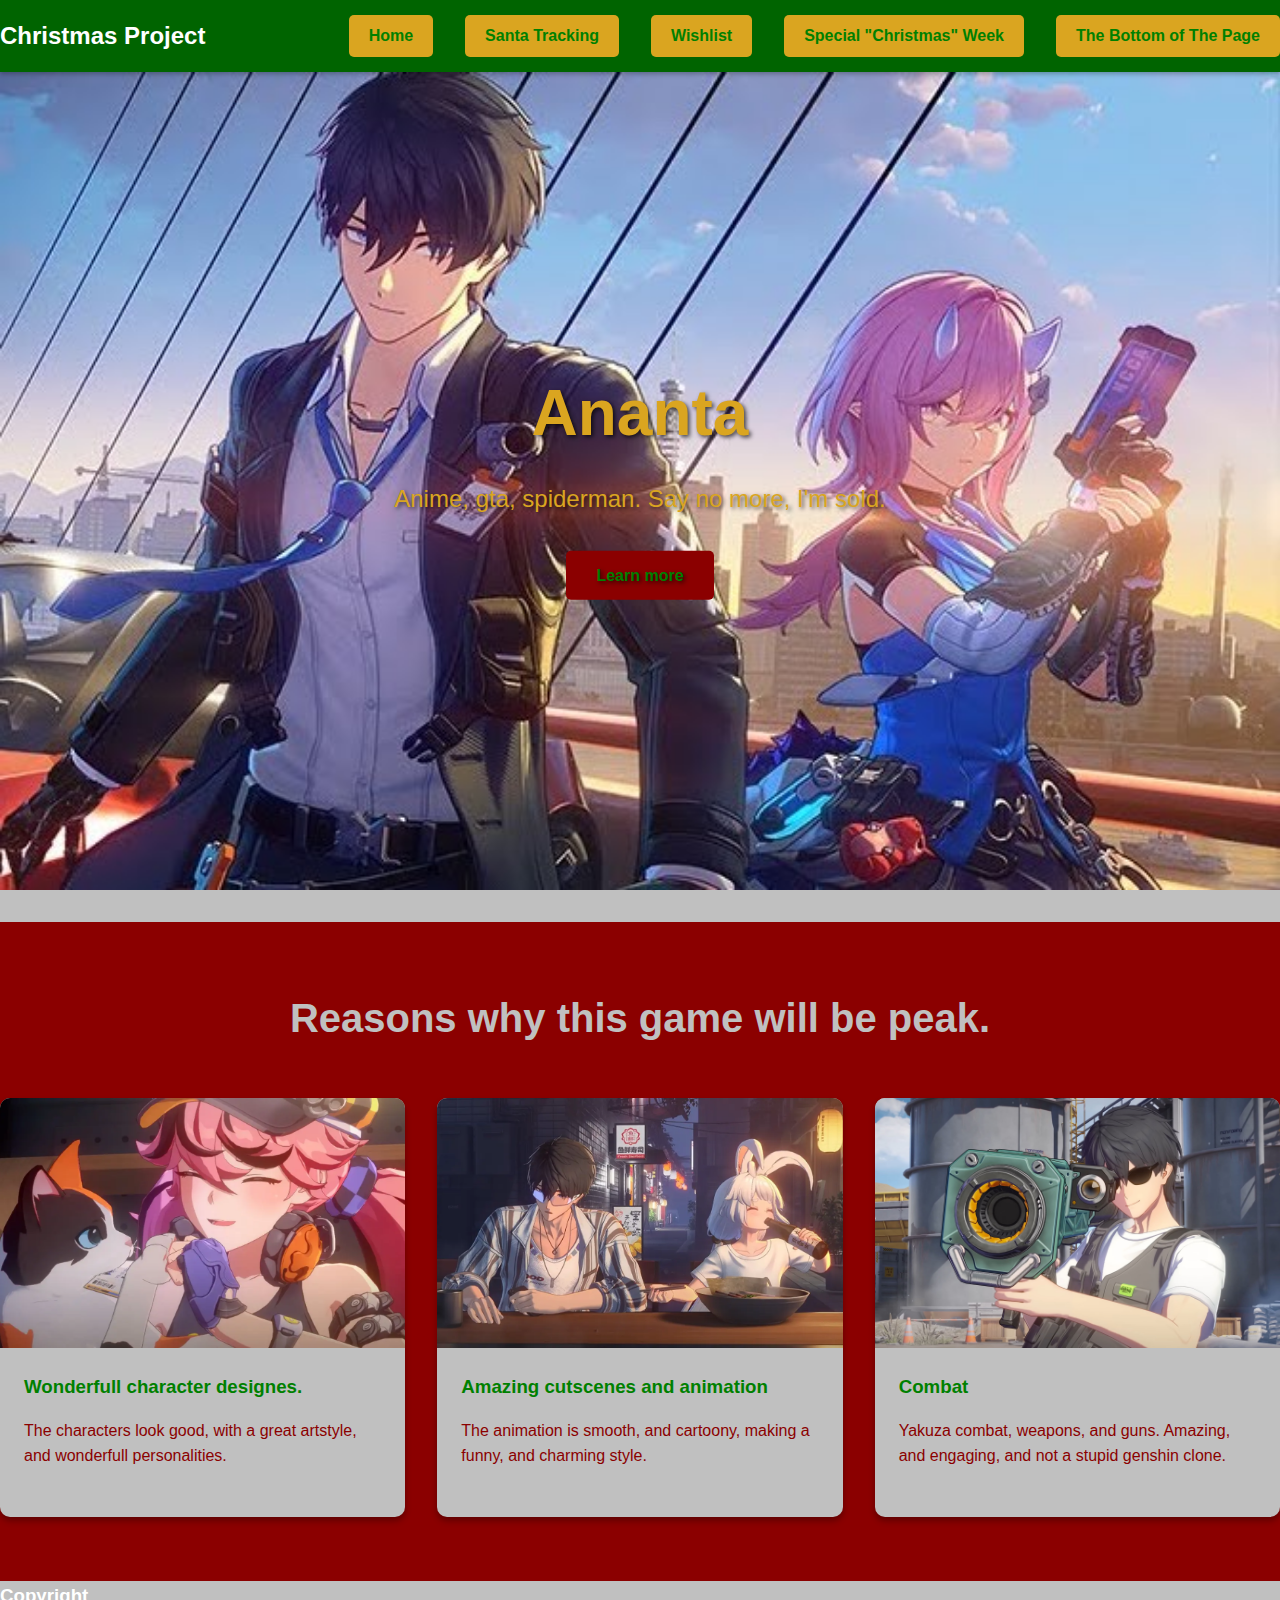
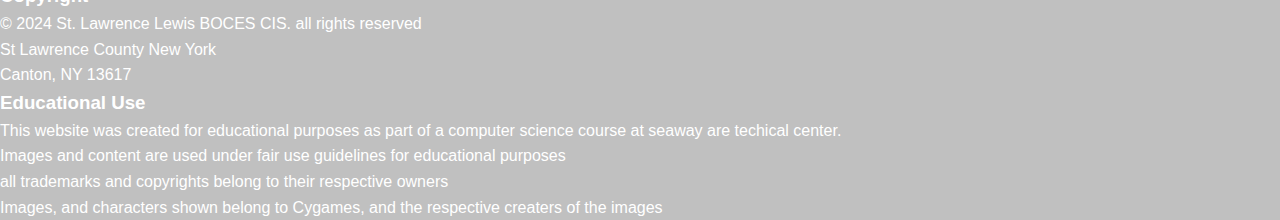
<file: ananta.html>
<!DOCTYPE html>
<html lang="en">
<head>
    <meta charset="UTF-8">
    <meta name="viewport" content="width=device-width, initial-scale=1.0">
    <title>The Cops</title>
    <link rel="stylesheet" href="css/styles2.css">
    <link rel="icon" href="images/Biggest week.png">
</head>
<body>
    <!-- ==================== NAVIGATION BAR ==================== -->
    <!-- TODO: Create a responsive navigation bar using Flexbox -->
    <!-- The navigation should include:
         - A logo/brand name for St. Lawrence County
         - Navigation links (Home, Attractions, About, Events, Contact)
         - Use the class "navbar" for the nav element -->
    <nav class="navbar">
        <div class="container">
            <!-- TODO: Add the brand/logo -->
            <div class="nav-brand">Christmas Project</div>
            
            <!-- TODO: Create an unordered list with navigation links -->
            <!-- Use the class "nav-menu" for the ul element -->
            <ul class="nav-menu">
                <!-- TODO: Add 5 navigation list items with links -->
                <!-- Example: <li><a href="#home">Home</a></li> -->
                <li><a href="index.html">Home</a></li>
                <li><a href="#santa">Santa Tracking</a></li>
                <li><a href="#wish">Wishlist</a></li>
                <li><a href="#week">Special "Christmas" Week</a></li>
                <li><a href="#bottom">The Bottom of The Page</a></li>
                
            </ul>
        </div>
    </nav>

    <section class="hero hero-1">
        <!-- TODO: Add a responsive hero image -->
        <!-- Use images of the St. Lawrence River, Adirondacks, or local attractions -->
        <!-- Example: <img src="your-image-url" alt="St. Lawrence River"> -->
        <img src="images/ananta.jpeg" width="1200" height="600" fit="crop" alt="Definitly the St. Lawrence River">
        
        <div class="hero-content">
            <!-- TODO: Add a compelling heading -->
            <!-- Example: <h1>Discover New York's North Country</h1> -->
            <h1>Ananta</h1>
            <p>Anime, gta, spiderman. Say no more, I'm sold.</p>
            <a href="#" class="btn btn-primary">Learn more</a>
            
            
            
        </div>
    </section>

    <section class="cards-section">
        <div class="container">
            <!-- TODO: Add a section heading -->
            <h2 class="section-title">Reasons why this game will be peak.</h2>
            
            <!-- TODO: Create a grid container with class "cards-grid" -->
            <div class="cards-grid">
                
                <!-- ========== CARD 1 ========== -->
                <!-- TODO: Create a card about one aspect of St. Lawrence County -->
                <!-- Each card should include:
                     - A header image
                     - A heading (h3)
                     - A brief description paragraph
                     - A "Learn More" button with class "btn btn-secondary" -->
                
                <div class="card">
                    <!-- TODO: Add card image -->
                     <img src="images/Anantaindividual.webp" width="400px" height="250px" fit="crop" alt="Outcome of my memories">
                    <!-- Example topics: Fishing, State Parks, Museums, Education, etc. -->
                    
                    
                    <div class="card-content">
                        <!-- TODO: Add card heading -->
                        <h3>Wonderfull character designes.</h3>
                        <p>The characters look good, with a great artstyle, and wonderfull personalities.</p>
                        
                        
                        
                    </div>
                </div>
<!-- ========== CARD 2 ========== -->
                <div class="card">
                    <!-- TODO: Add card image -->
                     <img src="images/Ananta cutscene.webp" width="400px" height="250px" fit="crop" alt="adirondack state park">
                    <!-- Example topics: Fishing, State Parks, Museums, Education, etc. -->
                    
                    
                    <div class="card-content">
                        <!-- TODO: Add card heading -->
                        <h3>Amazing cutscenes and animation</h3>
                        
                        <!-- TODO: Add card description -->
                        <p>The animation is smooth, and cartoony, making a funny, and charming style.</p>
                        
                        <!-- TODO: Add "Learn More" button -->
                        
                    </div>
                </div>

                <!-- ========== CARD 3 ========== -->
                <!-- TODO: Create your third card -->
                <div class="card">
                    <!-- TODO: Add card image -->
                     <img src="images/rpg.jpg" width="400px" height="250px" fit="crop" alt="adirondack mountains">
                    <!-- Example topics: Fishing, State Parks, Museums, Education, etc. -->
                    
                    
                    <div class="card-content">
                        <!-- TODO: Add card heading -->
                        <h3>Combat</h3>
                        
                        <!-- TODO: Add card description -->
                        <p>Yakuza combat, weapons, and guns. Amazing, and engaging, and not a stupid genshin clone.</p>
                        
                        <!-- TODO: Add "Learn More" button -->
                       
                    </div>
                </div>

                
                    
            </div>
        </div>
    </section>

    <footer class="footer">
        <div class="container">
            <div class="footer-grid">
            

                <!-- ========== COPYRIGHT SECTION ========== -->
                <!-- TODO: Create copyright section -->
                <div class="footer-section footer-copyright">
                    <h3>Copyright</h3>
                    <!-- TODO: Add copyright text -->
                    <!-- Example: &copy; 2024 St. Lawrence County Tourism -->
                    <p>&copy; 2024 St. Lawrence Lewis BOCES CIS. all rights reserved</p>
                    <p>St Lawrence County New York</p>
                    <p>Canton, NY 13617</p>
                </div>

                <!-- ========== FAIR USE STATEMENT ========== -->
                <!-- TODO: Create educational fair use statement -->
                <div class="footer-section footer-disclaimer">
                    <h3>Educational Use</h3>
                    <!-- TODO: Add a fair use statement for educational purposes -->
                    <!-- Example: "This website was created for educational purposes..." -->
                    <p>This website was created for educational purposes as part of a computer science course at seaway are techical center.</p>
                    <p>Images and content are used under fair use guidelines for educational purposes</p>
                    <p>all trademarks and copyrights belong to their respective owners</p>
                    <p>Images, and characters shown belong to Cygames, and the respective creaters of the images</p>
                </div>
    </footer>
    
</body>
</html>
</file>
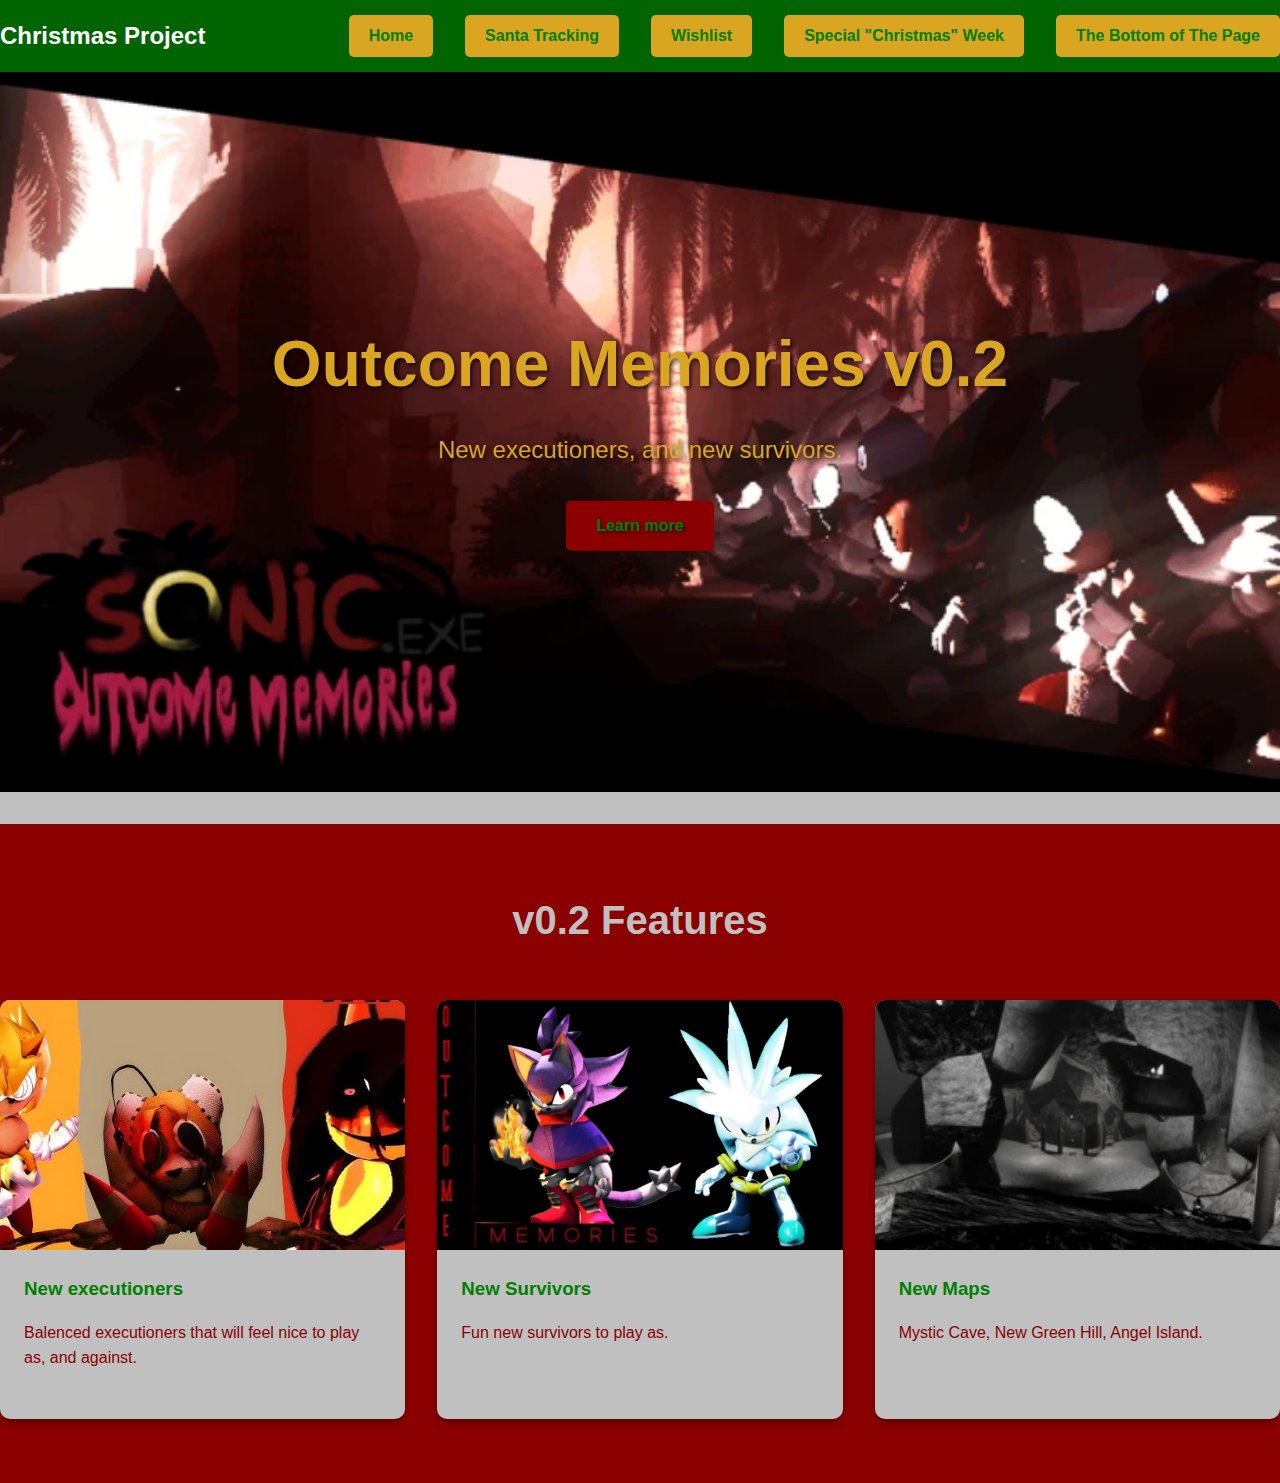
<file: energy.html>
<!DOCTYPE html>
<html lang="en">
<head>
    <meta charset="UTF-8">
    <meta name="viewport" content="width=device-width, initial-scale=1.0">
    <title>Outcome of Our Memories</title>
    <link rel="stylesheet" href="css/styles2.css">
    <link rel="icon" href="images/Biggest week.png">
</head>
<body>
    <!-- ==================== NAVIGATION BAR ==================== -->
    <!-- TODO: Create a responsive navigation bar using Flexbox -->
    <!-- The navigation should include:
         - A logo/brand name for St. Lawrence County
         - Navigation links (Home, Attractions, About, Events, Contact)
         - Use the class "navbar" for the nav element -->
    <nav class="navbar">
        <div class="container">
            <!-- TODO: Add the brand/logo -->
            <div class="nav-brand">Christmas Project</div>
            
            <!-- TODO: Create an unordered list with navigation links -->
            <!-- Use the class "nav-menu" for the ul element -->
            <ul class="nav-menu">
                <!-- TODO: Add 5 navigation list items with links -->
                <!-- Example: <li><a href="#home">Home</a></li> -->
                <li><a href="index.html">Home</a></li>
                <li><a href="#santa">Santa Tracking</a></li>
                <li><a href="#wish">Wishlist</a></li>
                <li><a href="#week">Special "Christmas" Week</a></li>
                <li><a href="#bottom">The Bottom of The Page</a></li>
                
            </ul>
        </div>
    </nav>

    <section class="hero hero-1">
        <!-- TODO: Add a responsive hero image -->
        <!-- Use images of the St. Lawrence River, Adirondacks, or local attractions -->
        <!-- Example: <img src="your-image-url" alt="St. Lawrence River"> -->
        <img src="images/outcome.webp" width="1200" height="600" fit="crop" alt="Definitly the St. Lawrence River">
        
        <div class="hero-content">
            <!-- TODO: Add a compelling heading -->
            <!-- Example: <h1>Discover New York's North Country</h1> -->
            <h1>Outcome Memories v0.2</h1>
            <p>New executioners, and new survivors.</p>
            <a href="#" class="btn btn-primary">Learn more</a>
            
            
            
        </div>
    </section>

    <section class="cards-section">
        <div class="container">
            <!-- TODO: Add a section heading -->
            <h2 class="section-title">v0.2 Features</h2>
            
            <!-- TODO: Create a grid container with class "cards-grid" -->
            <div class="cards-grid">
                
                <!-- ========== CARD 1 ========== -->
                <!-- TODO: Create a card about one aspect of St. Lawrence County -->
                <!-- Each card should include:
                     - A header image
                     - A heading (h3)
                     - A brief description paragraph
                     - A "Learn More" button with class "btn btn-secondary" -->
                
                <div class="card">
                    <!-- TODO: Add card image -->
                     <img src="images/exe.jpg" width="400px" height="250px" fit="crop" alt="Outcome of my memories">
                    <!-- Example topics: Fishing, State Parks, Museums, Education, etc. -->
                    
                    
                    <div class="card-content">
                        <!-- TODO: Add card heading -->
                        <h3>New executioners</h3>
                        <p>Balenced executioners that will feel nice to play as, and against.</p>
                        
                        
                        
                    </div>
                </div>
<!-- ========== CARD 2 ========== -->
                <div class="card">
                    <!-- TODO: Add card image -->
                     <img src="images/surv.jpg" width="400px" height="250px" fit="crop" alt="adirondack state park">
                    <!-- Example topics: Fishing, State Parks, Museums, Education, etc. -->
                    
                    
                    <div class="card-content">
                        <!-- TODO: Add card heading -->
                        <h3>New Survivors</h3>
                        
                        <!-- TODO: Add card description -->
                        <p>Fun new survivors to play as.</p>
                        
                        <!-- TODO: Add "Learn More" button -->
                        
                    </div>
                </div>

                <!-- ========== CARD 3 ========== -->
                <!-- TODO: Create your third card -->
                <div class="card">
                    <!-- TODO: Add card image -->
                     <img src="images/maps.webp" width="400px" height="250px" fit="crop" alt="adirondack mountains">
                    <!-- Example topics: Fishing, State Parks, Museums, Education, etc. -->
                    
                    
                    <div class="card-content">
                        <!-- TODO: Add card heading -->
                        <h3>New Maps</h3>
                        
                        <!-- TODO: Add card description -->
                        <p>Mystic Cave, New Green Hill, Angel Island.</p>
                        
                        <!-- TODO: Add "Learn More" button -->
                       
                    </div>
                </div>

                
                    
            </div>
        </div>
    </section>
    
</body>
</html>
</file>
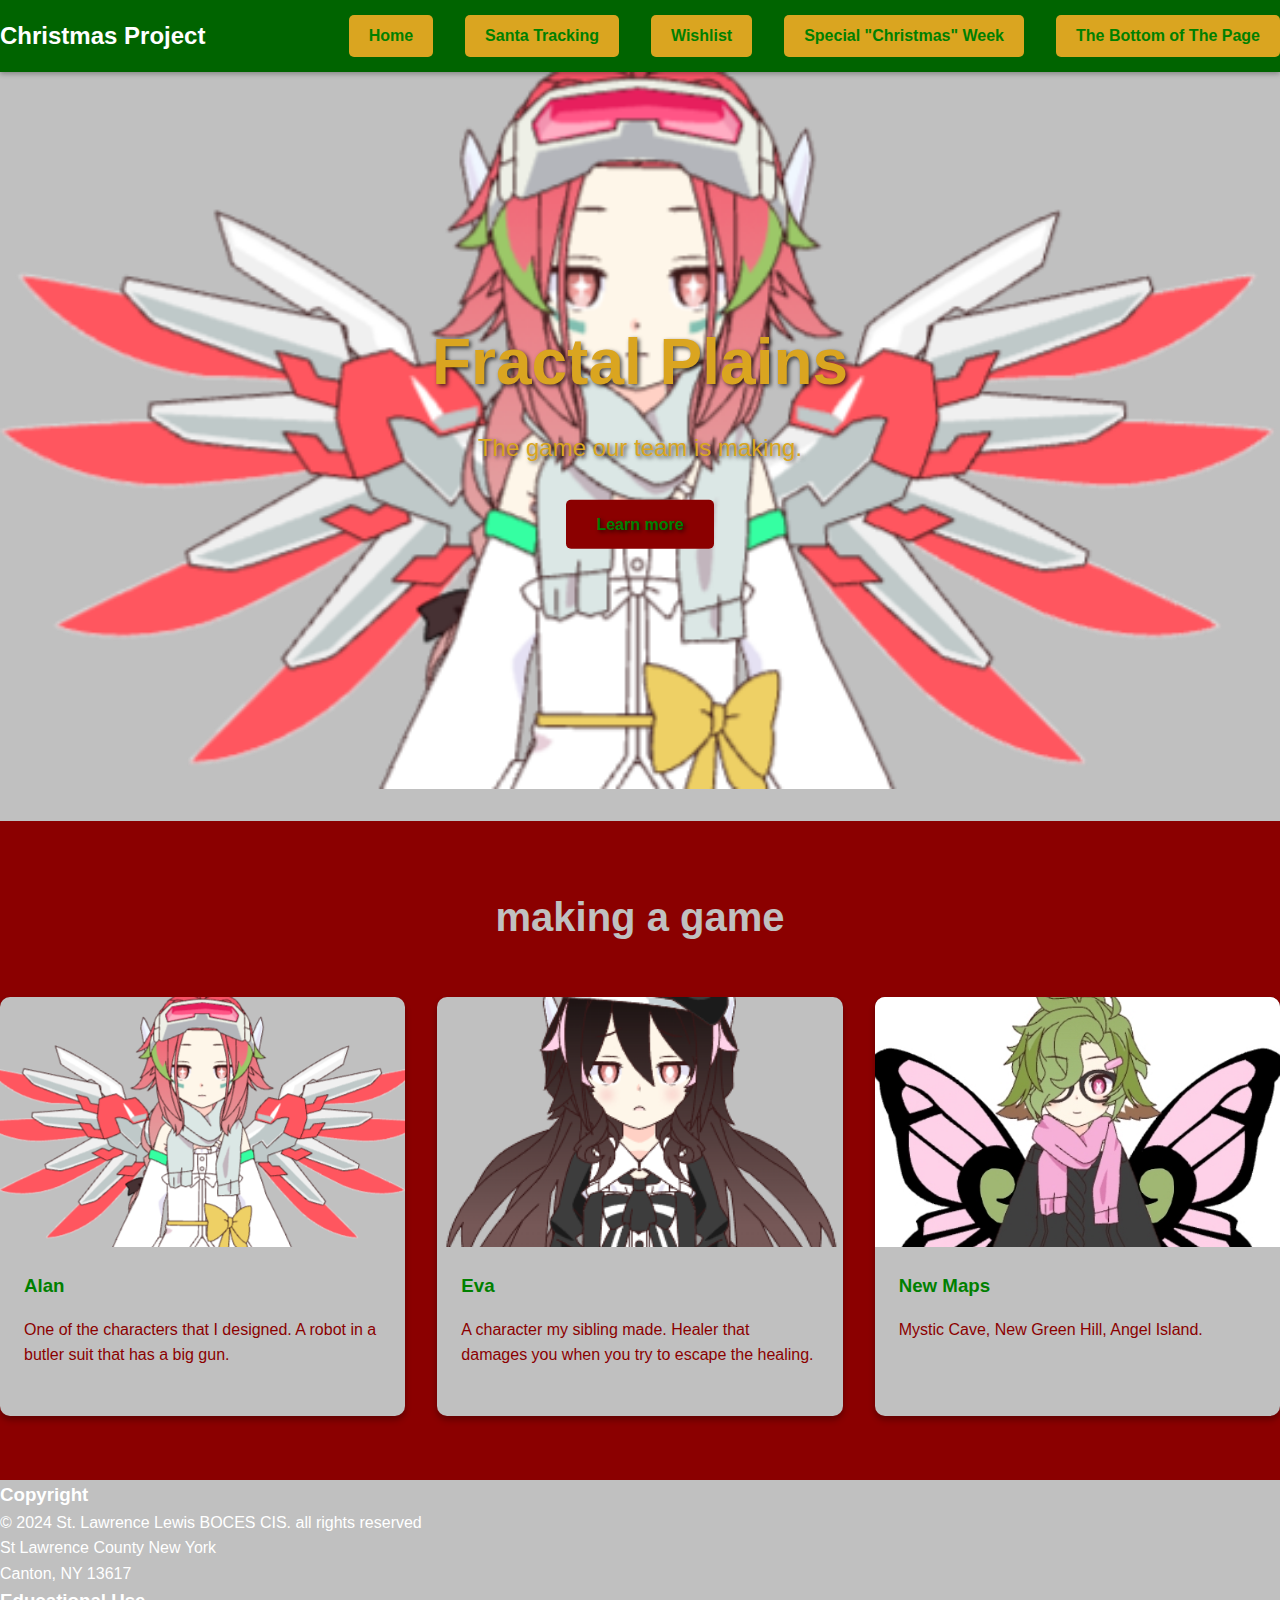
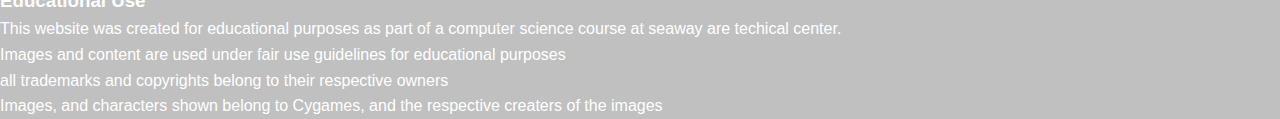
<file: fractal.html>
<!DOCTYPE html>
<html lang="en">
<head>
    <meta charset="UTF-8">
    <meta name="viewport" content="width=device-width, initial-scale=1.0">
    <title>Game Making</title>
    <link rel="stylesheet" href="css/styles2.css">
    <link rel="icon" href="images/Biggest week.png">
</head>
<body>
    <!-- ==================== NAVIGATION BAR ==================== -->
    <!-- TODO: Create a responsive navigation bar using Flexbox -->
    <!-- The navigation should include:
         - A logo/brand name for St. Lawrence County
         - Navigation links (Home, Attractions, About, Events, Contact)
         - Use the class "navbar" for the nav element -->
    <nav class="navbar">
        <div class="container">
            <!-- TODO: Add the brand/logo -->
            <div class="nav-brand">Christmas Project</div>
            
            <!-- TODO: Create an unordered list with navigation links -->
            <!-- Use the class "nav-menu" for the ul element -->
            <ul class="nav-menu">
                <!-- TODO: Add 5 navigation list items with links -->
                <!-- Example: <li><a href="#home">Home</a></li> -->
                <li><a href="index.html">Home</a></li>
                <li><a href="#santa">Santa Tracking</a></li>
                <li><a href="#wish">Wishlist</a></li>
                <li><a href="#week">Special "Christmas" Week</a></li>
                <li><a href="#bottom">The Bottom of The Page</a></li>
                
            </ul>
        </div>
    </nav>

    <section class="hero hero-1">
        <!-- TODO: Add a responsive hero image -->
        <!-- Use images of the St. Lawrence River, Adirondacks, or local attractions -->
        <!-- Example: <img src="your-image-url" alt="St. Lawrence River"> -->
        <img src="images/AlanWeAreSoScrewed.png" width="1200" height="600" fit="crop" alt="Definitly the St. Lawrence River">
        
        <div class="hero-content">
            <!-- TODO: Add a compelling heading -->
            <!-- Example: <h1>Discover New York's North Country</h1> -->
            <h1>Fractal Plains</h1>
            <p>The game our team is making.</p>
            <a href="#" class="btn btn-primary">Learn more</a>
            
            
            
        </div>
    </section>

    <section class="cards-section">
        <div class="container">
            <!-- TODO: Add a section heading -->
            <h2 class="section-title">making a game</h2>
            
            <!-- TODO: Create a grid container with class "cards-grid" -->
            <div class="cards-grid">
                
                <!-- ========== CARD 1 ========== -->
                <!-- TODO: Create a card about one aspect of St. Lawrence County -->
                <!-- Each card should include:
                     - A header image
                     - A heading (h3)
                     - A brief description paragraph
                     - A "Learn More" button with class "btn btn-secondary" -->
                
                <div class="card">
                    <!-- TODO: Add card image -->
                     <img src="images/AlanWeAreSoScrewed.png" width="400px" height="250px" fit="crop" alt="Outcome of my memories">
                    <!-- Example topics: Fishing, State Parks, Museums, Education, etc. -->
                    
                    
                    <div class="card-content">
                        <!-- TODO: Add card heading -->
                        <h3>Alan</h3>
                        <p>One of the characters that I designed. A robot in a butler suit that has a big gun.</p>
                        
                        
                        
                    </div>
                </div>
<!-- ========== CARD 2 ========== -->
                <div class="card">
                    <!-- TODO: Add card image -->
                     <img src="images/Eva.png" width="400px" height="250px" fit="crop" alt="adirondack state park">
                    <!-- Example topics: Fishing, State Parks, Museums, Education, etc. -->
                    
                    
                    <div class="card-content">
                        <!-- TODO: Add card heading -->
                        <h3>Eva</h3>
                        
                        <!-- TODO: Add card description -->
                        <p>A character my sibling made. Healer that damages you when you try to escape the healing.</p>
                        
                        <!-- TODO: Add "Learn More" button -->
                        
                    </div>
                </div>

                <!-- ========== CARD 3 ========== -->
                <!-- TODO: Create your third card -->
                <div class="card">
                    <!-- TODO: Add card image -->
                     <img src="images/Plant.jpg" width="400px" height="250px" fit="crop" alt="adirondack mountains">
                    <!-- Example topics: Fishing, State Parks, Museums, Education, etc. -->
                    
                    
                    <div class="card-content">
                        <!-- TODO: Add card heading -->
                        <h3>New Maps</h3>
                        
                        <!-- TODO: Add card description -->
                        <p>Mystic Cave, New Green Hill, Angel Island.</p>
                        
                        <!-- TODO: Add "Learn More" button -->
                       
                    </div>
                </div>

                
                    
            </div>
        </div>
    </section>

    <footer class="footer">
        <div class="container">
            <div class="footer-grid">
            

                <!-- ========== COPYRIGHT SECTION ========== -->
                <!-- TODO: Create copyright section -->
                <div class="footer-section footer-copyright">
                    <h3>Copyright</h3>
                    <!-- TODO: Add copyright text -->
                    <!-- Example: &copy; 2024 St. Lawrence County Tourism -->
                    <p>&copy; 2024 St. Lawrence Lewis BOCES CIS. all rights reserved</p>
                    <p>St Lawrence County New York</p>
                    <p>Canton, NY 13617</p>
                </div>

                <!-- ========== FAIR USE STATEMENT ========== -->
                <!-- TODO: Create educational fair use statement -->
                <div class="footer-section footer-disclaimer">
                    <h3>Educational Use</h3>
                    <!-- TODO: Add a fair use statement for educational purposes -->
                    <!-- Example: "This website was created for educational purposes..." -->
                    <p>This website was created for educational purposes as part of a computer science course at seaway are techical center.</p>
                    <p>Images and content are used under fair use guidelines for educational purposes</p>
                    <p>all trademarks and copyrights belong to their respective owners</p>
                    <p>Images, and characters shown belong to Cygames, and the respective creaters of the images</p>
                </div>
    </footer>
    
</body>
</html>
</file>
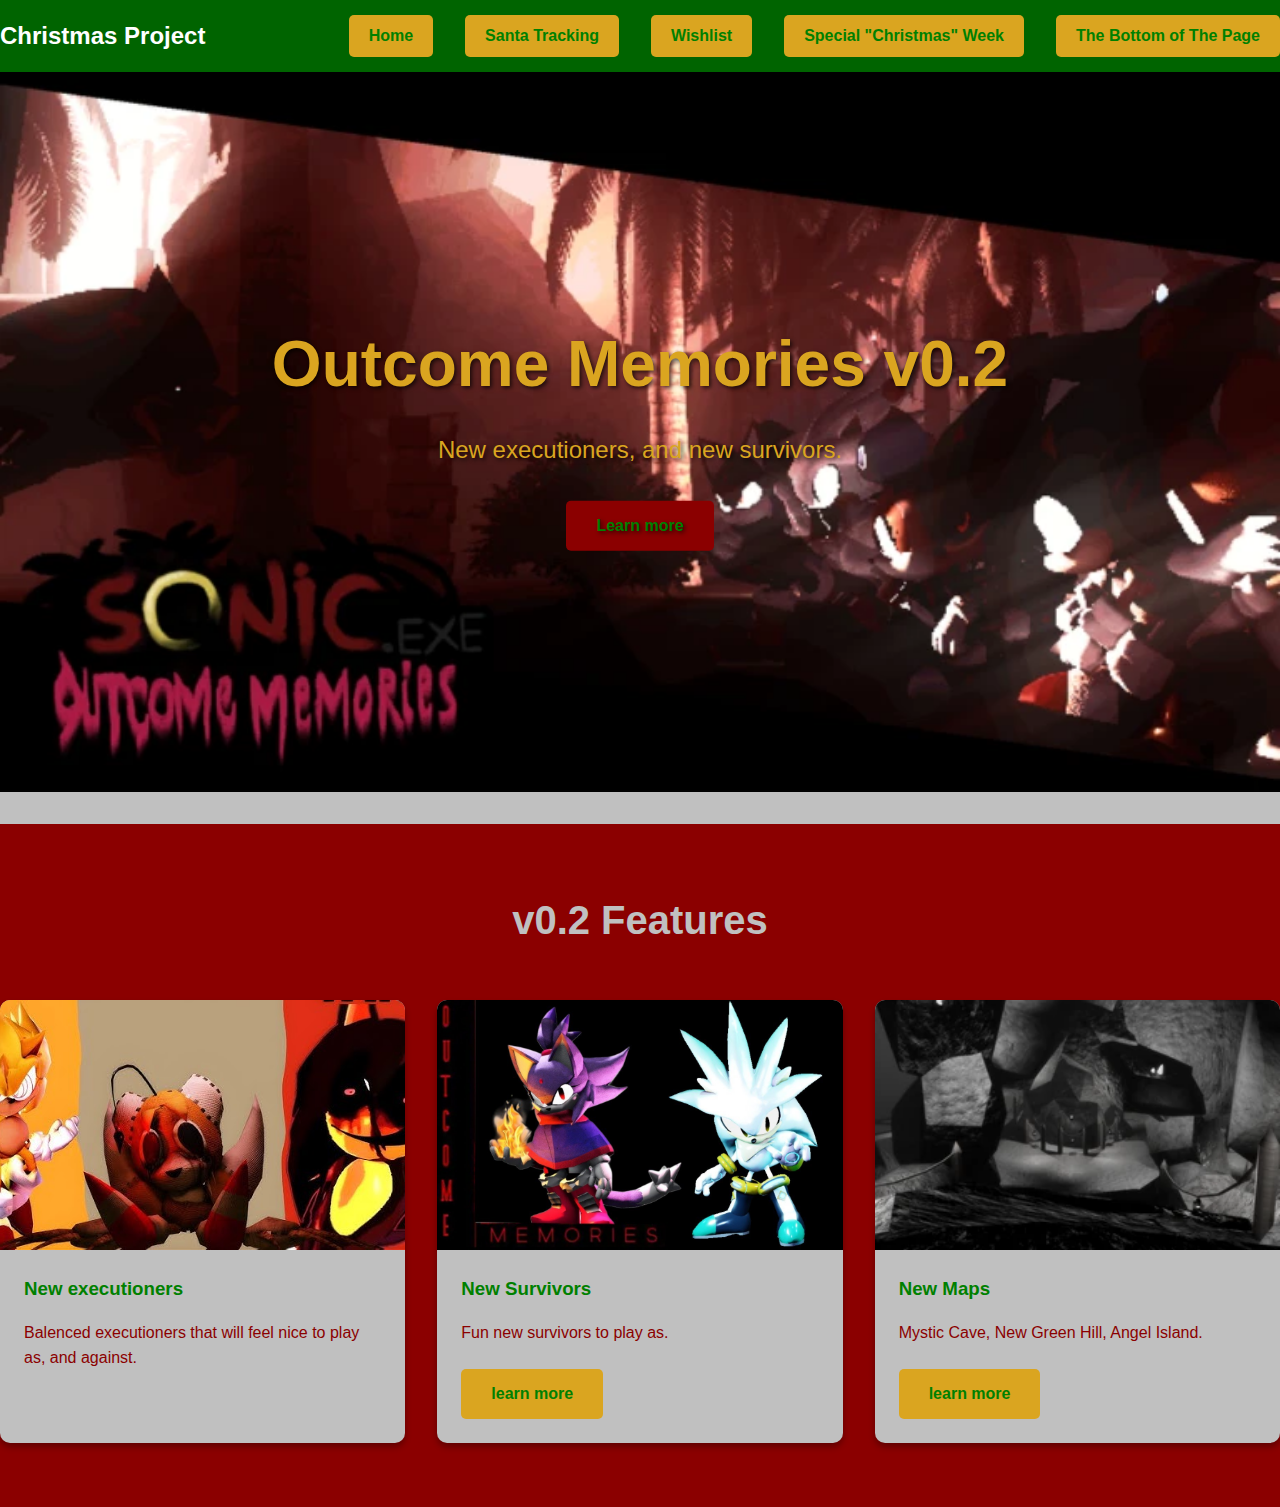
<file: om.html>
<!DOCTYPE html>
<html lang="en">
<head>
    <meta charset="UTF-8">
    <meta name="viewport" content="width=device-width, initial-scale=1.0">
    <title>Outcome of Our Memories</title>
    <link rel="stylesheet" href="css/styles2.css">
    <link rel="icon" href="images/Biggest week.png">
</head>
<body>
    <!-- ==================== NAVIGATION BAR ==================== -->
    <!-- TODO: Create a responsive navigation bar using Flexbox -->
    <!-- The navigation should include:
         - A logo/brand name for St. Lawrence County
         - Navigation links (Home, Attractions, About, Events, Contact)
         - Use the class "navbar" for the nav element -->
    <nav class="navbar">
        <div class="container">
            <!-- TODO: Add the brand/logo -->
            <div class="nav-brand">Christmas Project</div>
            
            <!-- TODO: Create an unordered list with navigation links -->
            <!-- Use the class "nav-menu" for the ul element -->
            <ul class="nav-menu">
                <!-- TODO: Add 5 navigation list items with links -->
                <!-- Example: <li><a href="#home">Home</a></li> -->
                <li><a href="#home">Home</a></li>
                <li><a href="#santa">Santa Tracking</a></li>
                <li><a href="#wish">Wishlist</a></li>
                <li><a href="#week">Special "Christmas" Week</a></li>
                <li><a href="#bottom">The Bottom of The Page</a></li>
                
            </ul>
        </div>
    </nav>

    <section class="hero hero-1">
        <!-- TODO: Add a responsive hero image -->
        <!-- Use images of the St. Lawrence River, Adirondacks, or local attractions -->
        <!-- Example: <img src="your-image-url" alt="St. Lawrence River"> -->
        <img src="images/outcome.webp" width="1200" height="600" fit="crop" alt="Definitly the St. Lawrence River">
        
        <div class="hero-content">
            <!-- TODO: Add a compelling heading -->
            <!-- Example: <h1>Discover New York's North Country</h1> -->
            <h1>Outcome Memories v0.2</h1>
            <p>New executioners, and new survivors.</p>
            <a href="#" class="btn btn-primary">Learn more</a>
            
            
            
        </div>
    </section>

    <section class="cards-section">
        <div class="container">
            <!-- TODO: Add a section heading -->
            <h2 class="section-title">v0.2 Features</h2>
            
            <!-- TODO: Create a grid container with class "cards-grid" -->
            <div class="cards-grid">
                
                <!-- ========== CARD 1 ========== -->
                <!-- TODO: Create a card about one aspect of St. Lawrence County -->
                <!-- Each card should include:
                     - A header image
                     - A heading (h3)
                     - A brief description paragraph
                     - A "Learn More" button with class "btn btn-secondary" -->
                
                <div class="card">
                    <!-- TODO: Add card image -->
                     <img src="images/exe.jpg" width="400px" height="250px" fit="crop" alt="Outcome of my memories">
                    <!-- Example topics: Fishing, State Parks, Museums, Education, etc. -->
                    
                    
                    <div class="card-content">
                        <!-- TODO: Add card heading -->
                        <h3>New executioners</h3>
                        <p>Balenced executioners that will feel nice to play as, and against.</p>
                        
                        
                        
                    </div>
                </div>
<!-- ========== CARD 2 ========== -->
                <div class="card">
                    <!-- TODO: Add card image -->
                     <img src="images/surv.jpg" width="400px" height="250px" fit="crop" alt="adirondack state park">
                    <!-- Example topics: Fishing, State Parks, Museums, Education, etc. -->
                    
                    
                    <div class="card-content">
                        <!-- TODO: Add card heading -->
                        <h3>New Survivors</h3>
                        
                        <!-- TODO: Add card description -->
                        <p>Fun new survivors to play as.</p>
                        
                        <!-- TODO: Add "Learn More" button -->
                        <a href="#parks" class="btn btn-secondary">learn more</a>
                    </div>
                </div>

                <!-- ========== CARD 3 ========== -->
                <!-- TODO: Create your third card -->
                <div class="card">
                    <!-- TODO: Add card image -->
                     <img src="images/maps.webp" width="400px" height="250px" fit="crop" alt="adirondack mountains">
                    <!-- Example topics: Fishing, State Parks, Museums, Education, etc. -->
                    
                    
                    <div class="card-content">
                        <!-- TODO: Add card heading -->
                        <h3>New Maps</h3>
                        
                        <!-- TODO: Add card description -->
                        <p>Mystic Cave, New Green Hill, Angel Island.</p>
                        
                        <!-- TODO: Add "Learn More" button -->
                        <a href="#adirondacks" class="btn btn-secondary">learn more</a>
                    </div>
                </div>

                
                    
            </div>
        </div>
    </section>
    
</body>
</html>
</file>
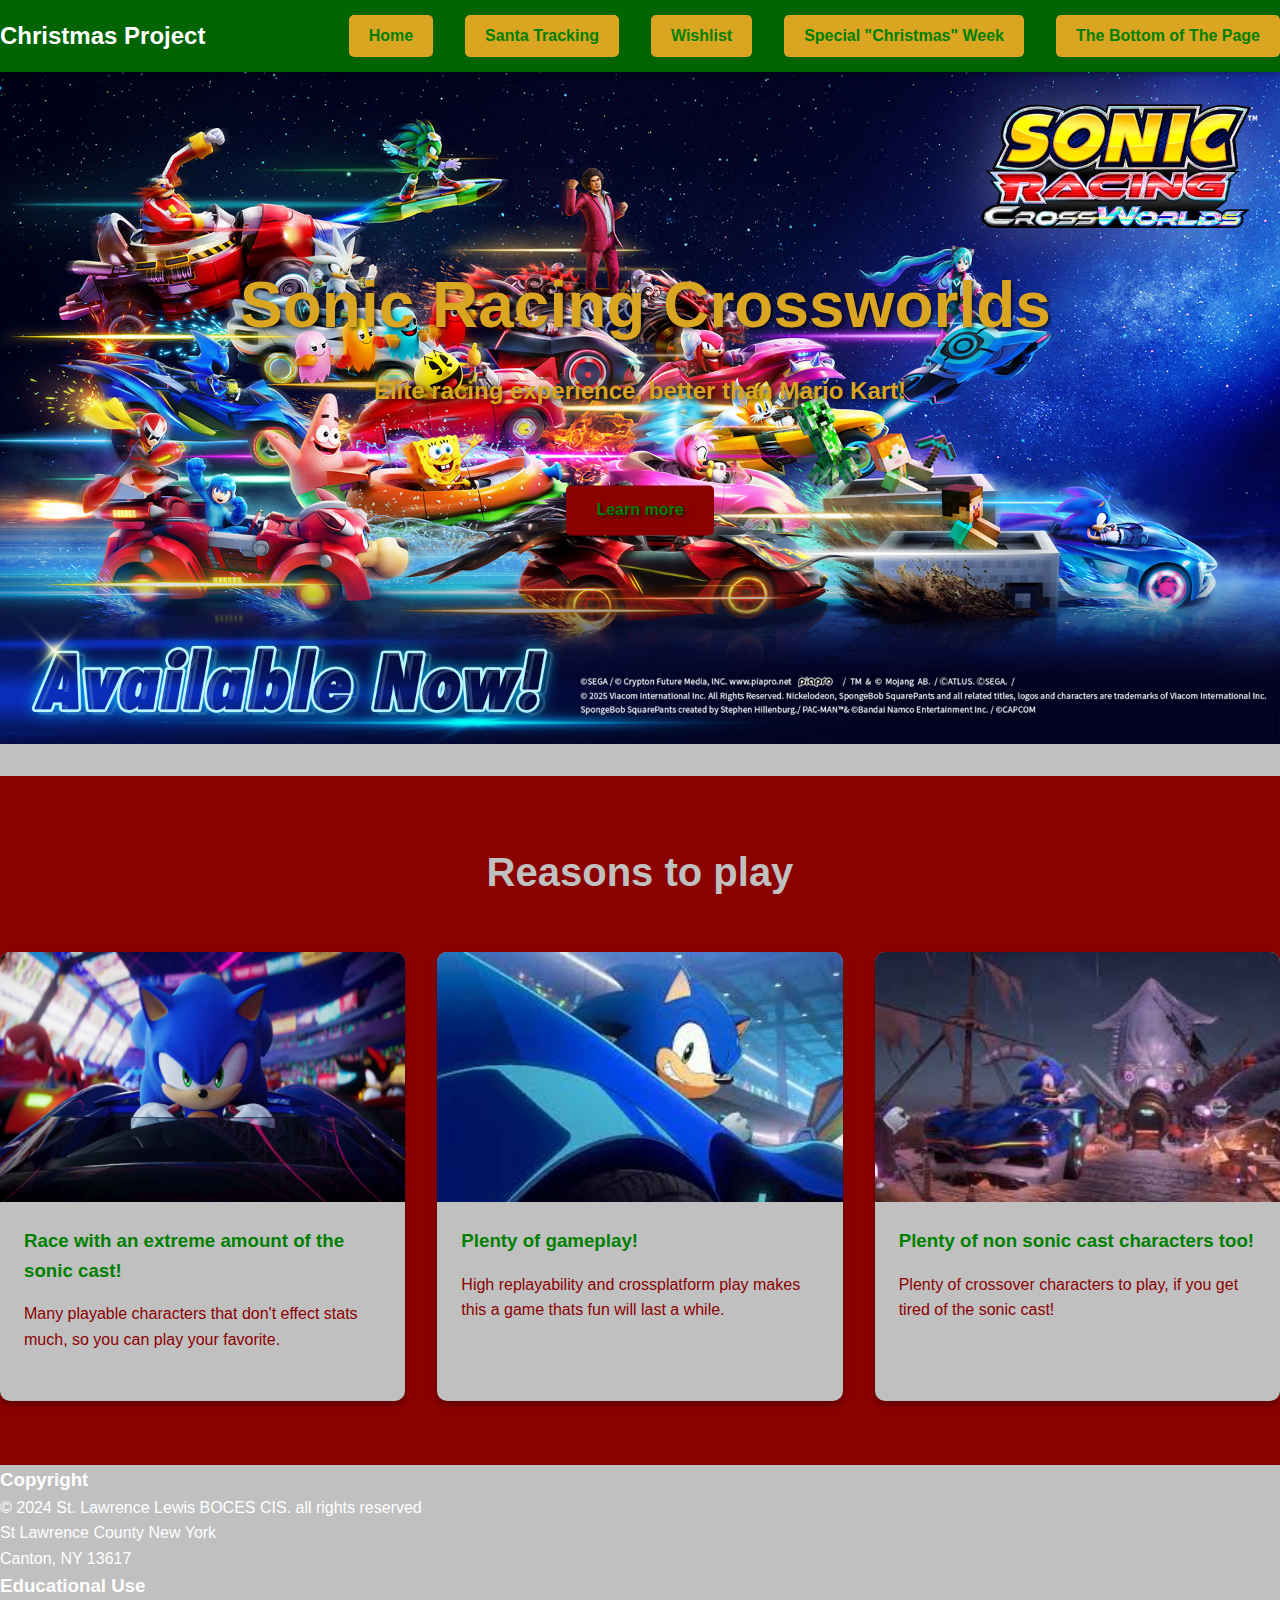
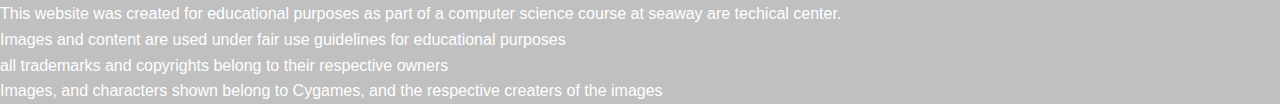
<file: src.html>
<!DOCTYPE html>
<html lang="en">
<head>
    <meta charset="UTF-8">
    <meta name="viewport" content="width=device-width, initial-scale=1.0">
    <title>Racing Crossworlds</title>
    <link rel="stylesheet" href="css/styles2.css">
    <link rel="icon" href="images/Biggest week.png">
</head>
<body>
    <!-- ==================== NAVIGATION BAR ==================== -->
    <!-- TODO: Create a responsive navigation bar using Flexbox -->
    <!-- The navigation should include:
         - A logo/brand name for St. Lawrence County
         - Navigation links (Home, Attractions, About, Events, Contact)
         - Use the class "navbar" for the nav element -->
    <nav class="navbar">
        <div class="container">
            <!-- TODO: Add the brand/logo -->
            <div class="nav-brand">Christmas Project</div>
            
            <!-- TODO: Create an unordered list with navigation links -->
            <!-- Use the class "nav-menu" for the ul element -->
            <ul class="nav-menu">
                <!-- TODO: Add 5 navigation list items with links -->
                <!-- Example: <li><a href="#home">Home</a></li> -->
                <li><a href="index.html">Home</a></li>
                <li><a href="#santa">Santa Tracking</a></li>
                <li><a href="#wish">Wishlist</a></li>
                <li><a href="#week">Special "Christmas" Week</a></li>
                <li><a href="#bottom">The Bottom of The Page</a></li>
                
            </ul>
        </div>
    </nav>

    <section class="hero hero-1">
        <!-- TODO: Add a responsive hero image -->
        <!-- Use images of the St. Lawrence River, Adirondacks, or local attractions -->
        <!-- Example: <img src="your-image-url" alt="St. Lawrence River"> -->
        <img src="images/cards/facebook250925.jpg" width="1200" height="600" fit="crop" alt="Definitly the St. Lawrence River">
        
        <div class="hero-content">
            <!-- TODO: Add a compelling heading -->
            <!-- Example: <h1>Discover New York's North Country</h1> -->
            <h1>Sonic&nbsp;Racing&nbsp;Crossworlds<h1>
            <p>Elite racing experience, better than Mario Kart!</p>
            <a href="#" class="btn btn-primary">Learn more</a>
            
            
            
        </div>
    </section>

    <section class="cards-section">
        <div class="container">
            <!-- TODO: Add a section heading -->
            <h2 class="section-title">Reasons to play</h2>
            
            <!-- TODO: Create a grid container with class "cards-grid" -->
            <div class="cards-grid">
                
                <!-- ========== CARD 1 ========== -->
                <!-- TODO: Create a card about one aspect of St. Lawrence County -->
                <!-- Each card should include:
                     - A header image
                     - A heading (h3)
                     - A brief description paragraph
                     - A "Learn More" button with class "btn btn-secondary" -->
                
                <div class="card">
                    <!-- TODO: Add card image -->
                     <img src="images/cardhtmls/sonicsface.webp" width="400px" height="250px" fit="crop" alt="Outcome of my memories">
                    <!-- Example topics: Fishing, State Parks, Museums, Education, etc. -->
                    
                    
                    <div class="card-content">
                        <!-- TODO: Add card heading -->
                        <h3>Race with an extreme amount of the sonic cast!</h3>
                        <p>Many playable characters that don't effect stats much, so you can play your favorite.</p>
                        
                        
                        
                    </div>
                </div>
<!-- ========== CARD 2 ========== -->
                <div class="card">
                    <!-- TODO: Add card image -->
                     <img src="images/cardhtmls/sonicanime.jpg" width="400px" height="250px" fit="crop" alt="adirondack state park">
                    <!-- Example topics: Fishing, State Parks, Museums, Education, etc. -->
                    
                    
                    <div class="card-content">
                        <!-- TODO: Add card heading -->
                        <h3>Plenty of gameplay!</h3>
                        
                        <!-- TODO: Add card description -->
                        <p>High replayability and crossplatform play makes this a game thats fun will last a while.</p>
                        
                        <!-- TODO: Add "Learn More" button -->
                        
                    </div>
                </div>

                <!-- ========== CARD 3 ========== -->
                <!-- TODO: Create your third card -->
                <div class="card">
                    <!-- TODO: Add card image -->
                     <img src="images/cardhtmls/sonicracing.jpg" width="400px" height="250px" fit="crop" alt="adirondack mountains">
                    <!-- Example topics: Fishing, State Parks, Museums, Education, etc. -->
                    
                    
                    <div class="card-content">
                        <!-- TODO: Add card heading -->
                        <h3>Plenty of non sonic cast characters too!</h3>
                        
                        <!-- TODO: Add card description -->
                        <p>Plenty of crossover characters to play, if you get tired of the sonic cast!</p>
                        
                        <!-- TODO: Add "Learn More" button -->
                       
                    </div>
                </div>

                
                    
            </div>
        </div>
    </section>

    <footer class="footer">
        <div class="container">
            <div class="footer-grid">
            

                <!-- ========== COPYRIGHT SECTION ========== -->
                <!-- TODO: Create copyright section -->
                <div class="footer-section footer-copyright">
                    <h3>Copyright</h3>
                    <!-- TODO: Add copyright text -->
                    <!-- Example: &copy; 2024 St. Lawrence County Tourism -->
                    <p>&copy; 2024 St. Lawrence Lewis BOCES CIS. all rights reserved</p>
                    <p>St Lawrence County New York</p>
                    <p>Canton, NY 13617</p>
                </div>

                <!-- ========== FAIR USE STATEMENT ========== -->
                <!-- TODO: Create educational fair use statement -->
                <div class="footer-section footer-disclaimer">
                    <h3>Educational Use</h3>
                    <!-- TODO: Add a fair use statement for educational purposes -->
                    <!-- Example: "This website was created for educational purposes..." -->
                    <p>This website was created for educational purposes as part of a computer science course at seaway are techical center.</p>
                    <p>Images and content are used under fair use guidelines for educational purposes</p>
                    <p>all trademarks and copyrights belong to their respective owners</p>
                    <p>Images, and characters shown belong to Cygames, and the respective creaters of the images</p>
                </div>
    </footer>
    
</body>
</html>
</file>
<file: css/styles2.css>
* {
    margin: 0;
    padding: 0;
    box-sizing: border-box;
}

body {
    font-family: 'Arial', sans-serif;
    line-height: 1.6;
    color: white;
    background-color: silver;
}

img {
    max-width: 100%;
    height: auto;
    display: block;
}

a {
    text-decoration: none;
    color: inherit;
}

ul {
    list-style: none;
}


/* ==================== NAVIGATION BAR STYLES ==================== */
/* TODO: Style the navigation bar using Flexbox */
/* Requirements:
   - Use Flexbox for layout
   - Horizontal menu items on desktop
   - Responsive design for mobile
   - Use the St. Lawrence County color scheme */

.navbar {
    /* TODO: Set background color to primary blue */
    background-color: darkgreen;
    /* TODO: Add padding (15px top/bottom) */
    padding: 15px 0;
    /* TODO: Make it stick to top with position: sticky */
    position: sticky;
    /* TODO: Set z-index to 100 so it stays on top */
    z-index: 100;
    box-shadow: 0 2px 5px rgba(0, 0, 0, 0.3)
}

.navbar .container {
    /* TODO: Use Flexbox to arrange brand and menu */
    /* display: flex */
    display: flex;
    /* TODO: Space items apart with justify-content */
    justify-content: space-between;
    /* TODO: Vertically center items with align-items */
    align-items: center;
}

.nav-brand {
    /* TODO: Style the brand/logo */
    /* Set color to white */
    color: white;
    /* Set font-size to 1.5rem */
    font-size: 1.5rem;
    /* Make font-weight bold */
    font-weight: bold;
}

.nav-menu {
    /* TODO: Use Flexbox for horizontal menu */
    display: flex;
    /* TODO: Add gap between menu items (2rem) */
    gap: 2rem;
}

.nav-menu li a {
    /* TODO: Style the navigation links */
    /* Set color to white */
    color: var(--white);
    /* Add transition for hover effect (0.3s) */
    transition: color 0.3s ease;
     /* TODO: Display as inline-block */
    display: inline-block;
    /* TODO: Add padding (12px 30px) */
    padding: 8px 20px;
    /* TODO: Set font-size (1rem) */
    font-size: 1rem;
    /* TODO: Remove border */
    border: none;
    /* TODO: Set border-radius (5px) */
    border-radius: 5px;
    /* TODO: Set cursor to pointer */
    cursor: pointer;
    /* TODO: Add transition (0.3s) */
    transition: all 0.3s ease;
    font-weight: bold;
    background-color: goldenrod;
    /* TODO: Set color to white */
    color: green;
}

.nav-menu li a:hover {
    /* TODO: Change color on hover to accent gold */
    color: red;
    background-color: rgb(192, 146, 29);
}


/* ==================== HERO SECTION STYLES ==================== */
/* TODO: Style the hero sections */
/* Requirements:
   - Full width responsive images
   - Overlaid content (heading, text, button)
   - Use relative/absolute positioning */

.hero {
    /* TODO: Set position to relative (for absolute positioning of content) */
    position: relative;
    /* TODO: Set width to 100% */
    width: 100%;
    /* TODO: Set min-height (500px recommended) */
    min-height: 500px;
    /* TODO: Add margin-bottom (2rem) */
    margin-bottom: 2rem;
    /* TODO: Set overflow to hidden */
    overflow: hidden;
}

.hero img {
    /* TODO: Make image fill the entire width */
    width: 100%;
    /* TODO: Set height to 100% */
    height: 100%;
    /* TODO: Use object-fit: cover to maintain aspect ratio */
    object-fit: cover;
    /* centered */
    object-position: center;
}

.hero-content {
    /* TODO: Position absolutely to overlay on image */
    position: absolute;
    /* TODO: Center using top: 50% and left: 50% */
    top: 50%; left: 50%;
    /* TODO: Use transform: translate(-50%, -50%) to perfectly center */
    transform: translate(-50%, -50%);
    /* TODO: Set text-align to center */
    text-align: center;
    /* TODO: Set text color to white */
    color: goldenrod;
    /* TODO: Add text-shadow for readability (2px 2px 4px rgba(0,0,0,0.7)) */
    text-shadow: 2px 2px 4px rgba(0, 0, 0, 0.7);
    /* TODO: Set z-index to 2 */
    z-index: 2;
    width: 90%;
    max-width: 800px;
}

.hero-content h1 {
    /* TODO: Set font-size (3rem recommended) */
    font-size: 3rem;
    /* TODO: Add margin-bottom (1rem) */
    margin-bottom: 1rem;
    font-weight: bold;
}

.hero-content p {
    /* TODO: Set font-size (1.2rem) */
    font-size: 1.2rem;
    /* TODO: Add margin-bottom (2rem) */
    margin-bottom: 2rem;
    /* TODO: Set max-width (600px) to prevent text from being too wide */
    max-width: 600px;
    /* TODO: Center with margin: 0 auto 2rem */
    margin-left: auto;
    margin-right: auto;
}

/* ==================== BUTTON STYLES ==================== */
/* TODO: Create reusable button styles */

.btn {
    /* TODO: Display as inline-block */
    display: inline-block;
    /* TODO: Add padding (12px 30px) */
    padding: 12px 30px;
    /* TODO: Set font-size (1rem) */
    font-size: 1rem;
    /* TODO: Remove border */
    border: none;
    /* TODO: Set border-radius (5px) */
    border-radius: 5px;
    /* TODO: Set cursor to pointer */
    cursor: pointer;
    /* TODO: Add transition (0.3s) */
    transition: all 0.3s ease;
    font-weight: bold;
}

.btn-primary {
    /* TODO: Set background to accent gold */
    background-color: darkred;
    /* TODO: Set color to primary blue */
    color: green;
    /* TODO: Make font-weight bold */
    font-weight: bold;
}

.btn-primary:hover {
    /* TODO: Darken background on hover */
    background-color: red;
    color: greenyellow;
    /* TODO: Add transform: translateY(-2px) for lift effect */
    transform: translateY(-2px);
    box-shadow: 0 4px 8px rgba(0, 0, 0, 0.3)
}

.btn-secondary {
    /* TODO: Set background to secondary blue */
    background-color: goldenrod;
    /* TODO: Set color to white */
    color: green;
}

.btn-secondary:hover {
    /* TODO: Darken background on hover */
    background-color: gold;
    box-shadow: 0 4px 8px rgba(0, 0, 0, 0.3);
}

/* ==================== CARDS SECTION ==================== */
/* TODO: Style the cards section container */

.cards-section {
    /* TODO: Add padding (4rem 0) */
    padding: 4rem 0;
    /* TODO: Set background color to light gray */
    background-color: darkred;
}

.section-title {
    /* TODO: Center text */
    text-align: center;
    /* TODO: Set font-size (2.5rem) */
    font-size: 2.5rem;
    /* TODO: Set color to primary blue */
    color: silver;
    /* TODO: Add margin-bottom (3rem) */
    margin-bottom: 3rem;
    font-weight: bold;
}

/* ==================== CARDS GRID ==================== */
/* TODO: Create responsive grid using CSS Grid */
/* Requirements:
   - 1 column on mobile
   - 2 columns on tablet (768px+)
   - 3 columns on desktop (1024px+) */

.cards-grid {
    /* TODO: Use CSS Grid */
    display: grid;
    
    /* TODO: Start with 1 column for mobile */
    grid-template-columns: 1fr;
    
    /* TODO: Add gap between cards (2rem) */
    gap: 2rem;
}

/* ==================== INDIVIDUAL CARD STYLES ==================== */
/* TODO: Style each card */

.card {
    /* TODO: Set background to white */
    background-color: silver;
    /* TODO: Add border-radius (10px) */
    border-radius: 10px;
    /* TODO: Add box-shadow for depth */
    /* box-shadow: 0 4px 6px rgba(0, 0, 0, 0.1); */
    box-shadow: 0 4px 6px rgba(0, 0, 0, 0.3);
    /* TODO: Add overflow: hidden */
    overflow: hidden;
    /* TODO: Add transition (0.3s) */
    transition: all 0.3s ease;
}

.card:hover {
    /* TODO: Lift card on hover with transform */
    transform: translateY(-10px);
    
    /* TODO: Increase shadow on hover */
    box-shadow: 0 8px 12px rgba(0, 0, 0, 0.2);
}

.card img {
    /* TODO: Make image full width */
    width: 100%;
    /* TODO: Set height (250px) */
    height: 250px;
    /* TODO: Use object-fit: cover */
    object-fit: cover;
}

.card-content {
    /* TODO: Add padding (1.5rem) */
    padding: 1.5rem;
}

.card-content h3 {
    /* TODO: Set color to primary blue */
    color: green;
    /* TODO: Set font-size (1.5rem) */
    font-size: 1,5rem;
    /* TODO: Add margin-bottom (1rem) */
    margin-bottom: 1rem;
}

.card-content p {
    /* TODO: Set color to dark gray */
    color: darkred;
    /* TODO: Add margin-bottom (1.5rem) */
    margin-bottom: 1.5rem;
    /* TODO: Set line-height (1.6) */
    line-height: 1.6;
}

/* ==================== MEDIA QUERIES ==================== */
/* TODO: Add responsive breakpoints */

/* ========== TABLET (768px and up) ========== */
@media screen and (min-width: 768px) {
    
    /* TODO: Change cards grid to 2 columns */
    .cards-grid { grid-template-columns: repeat(2, 1fr);
        
    }
    
    /* TODO: Change footer grid to 2 columns */
    .footer-grid { grid-template-columns: repeat(2, 1fr);
        
    }
    
    /* TODO: Adjust hero content font sizes if needed */
    .hero-content h1 {
        font-size: 3.5rem;

    }
}

/* ========== DESKTOP (1024px and up) ========== */
@media screen and (min-width: 1024px) {
    
    /* TODO: Change cards grid to 3 columns */
    .cards-grid { grid-template-columns: repeat(3, 1fr);
        
    }
    
    /* TODO: Change footer grid to 4 columns */
    .footer-grid { grid-template-columns: repeat(2, 1fr);
        
    }
    
    /* TODO: Increase hero heading size */
    .hero-content h1 {
        font-size: 4rem;
    }
    .hero-content p {
        font-size: 1.5rem;
    }
}
</file>
